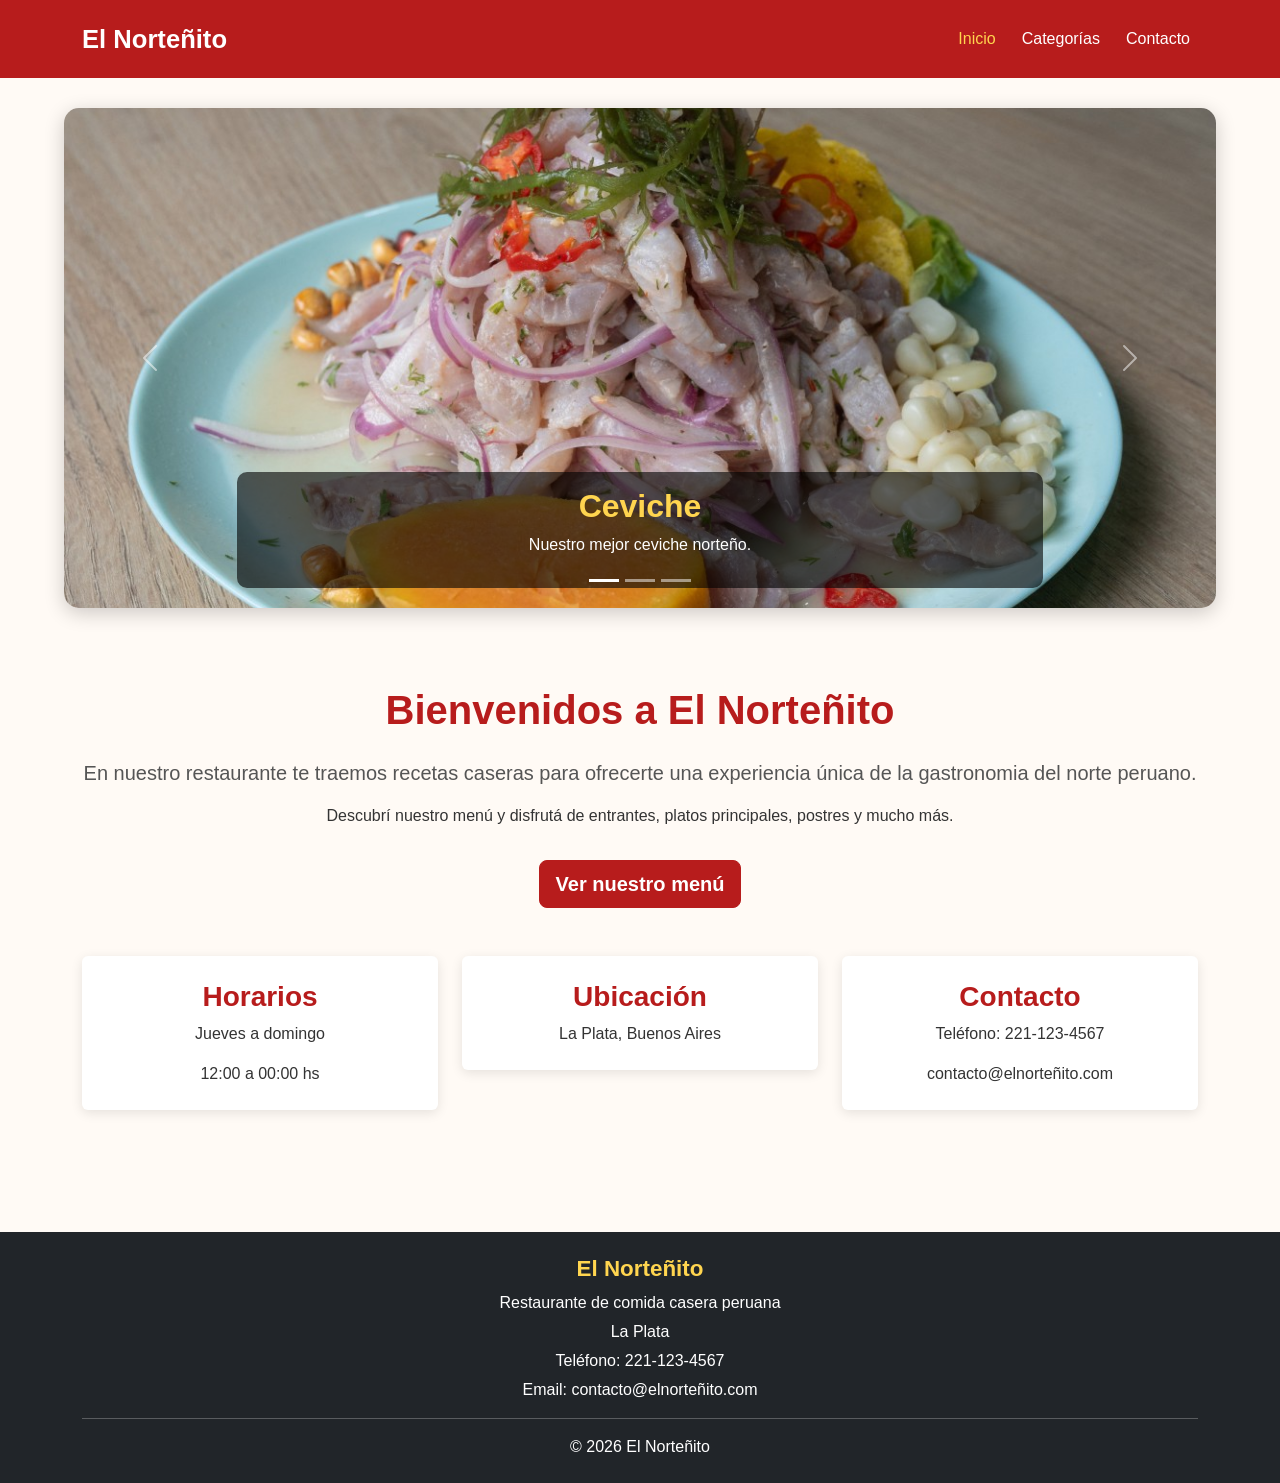
<file: index.html>
<!DOCTYPE html>
<html lang="es">

<head>
    <meta charset="UTF-8">
    <meta name="viewport" content="width=device-width, initial-scale=1.0">
    <title>El Norteñito</title>
    <link href="https://cdn.jsdelivr.net/npm/bootstrap@5.3.8/dist/css/bootstrap.min.css" rel="stylesheet">
    <link rel="stylesheet" href="styles.css">
</head>

<body>
    <nav class="navbar navbar-expand-lg navbar-dark bg-dark">
        <div class="container">
            <a class="navbar-brand" href="index.html">
                El Norteñito
            </a>
            <button class="navbar-toggler" type="button" data-bs-toggle="collapse" data-bs-target="#menuPrincipal"
                aria-controls="menuPrincipal" aria-expanded="false" aria-label="Abrir menú">
                <span class="navbar-toggler-icon"></span>
            </button>
            <div class="collapse navbar-collapse" id="menuPrincipal">
                <ul class="navbar-nav ms-auto">
                    <li class="nav-item">
                        <a class="nav-link active" aria-current="page" href="index.html">
                            Inicio
                        </a>
                    </li>
                    <li class="nav-item">
                        <a class="nav-link" href="categorias.html">
                            Categorías
                        </a>
                    </li>
                    <li class="nav-item">
                        <a class="nav-link" href="contacto.html">
                            Contacto
                        </a>
                    </li>
                </ul>
            </div>
        </div>
    </nav>

    <section id="productosDestacados">
        <div id="carruselProductos" class="carousel slide" data-bs-ride="carousel">
            <div class="carousel-indicators">
                <button type="button" data-bs-target="#carruselProductos" data-bs-slide-to="0" class="active"
                    aria-current="true" aria-label="Producto 1">
                </button>
                <button type="button" data-bs-target="#carruselProductos" data-bs-slide-to="1" aria-label="Producto 2">
                </button>
                <button type="button" data-bs-target="#carruselProductos" data-bs-slide-to="2" aria-label="Producto 3">
                </button>
            </div>
            <div class="carousel-inner">
                <div class="carousel-item active">
                    <img src="imagenes/Ceviche-peruano.jpg" class="d-block w-100" alt="Ceviche">
                    <div class="carousel-caption d-none d-md-block">
                        <h2>
                            Ceviche
                        </h2>
                        <p>
                            Nuestro mejor ceviche norteño.
                        </p>
                    </div>
                </div>
                <div class="carousel-item">
                    <img src="imagenes/Lomo-saltado.jpg" class="d-block w-100" alt="Lomo saltado de carne">
                    <div class="carousel-caption d-none d-md-block">
                        <h2>
                            Lomo saltado de carne
                        </h2>
                        <p>
                            Lomo saltado con papas, verduras salteadas y arroz.
                        </p>
                    </div>
                </div>
                <div class="carousel-item">
                    <img src="imagenes/Causa-Limena.jpg" class="d-block w-100" alt="Causa Limeña">
                    <div class="carousel-caption d-none d-md-block">
                        <h2>
                            Causa Limeña
                        </h2>
                        <p>
                            Causa de atun con palta, mayonesa y cebolla.
                        </p>
                    </div>
                </div>
            </div>
            <button class="carousel-control-prev" type="button" data-bs-target="#carruselProductos"
                data-bs-slide="prev">
                <span class="carousel-control-prev-icon" aria-hidden="true">
                </span>
                <span class="visually-hidden">
                    Anterior
                </span>
            </button>
            <button class="carousel-control-next" type="button" data-bs-target="#carruselProductos"
                data-bs-slide="next">
                <span class="carousel-control-next-icon" aria-hidden="true">
                </span>
                <span class="visually-hidden">
                    Siguiente
                </span>
            </button>
        </div>
    </section>
    <main>
        <section class="container text-center py-5">
            <h1 class="mb-4">
                Bienvenidos a El Norteñito
            </h1>
            <p class="lead">
                En nuestro restaurante te traemos recetas caseras para ofrecerte una
                experiencia única de la gastronomia del norte peruano.
            </p>
            <p>
                Descubrí nuestro menú y disfrutá de entrantes,
                platos principales, postres y mucho más.
            </p>
            <a href="categorias.html" class="btn btn-primary btn-lg mt-3">
                Ver nuestro menú
            </a>
        </section>
        <section class="container pb-5">
            <div class="row text-center">
                <div class="col-md-4 mb-4">
                    <div class="p-4 border rounded">
                        <h3>
                            Horarios
                        </h3>
                        <p>
                            Jueves a domingo
                        </p>
                        <p class="mb-0">
                            12:00 a 00:00 hs
                        </p>
                    </div>
                </div>
                <div class="col-md-4 mb-4">
                    <div class="p-4 border rounded">
                        <h3>
                            Ubicación
                        </h3>
                        <p class="mb-0">
                            La Plata, Buenos Aires
                        </p>
                    </div>
                </div>
                <div class="col-md-4 mb-4">
                    <div class="p-4 border rounded">
                        <h3>
                            Contacto
                        </h3>
                        <p>
                            Teléfono: 221-123-4567
                        </p>
                        <p class="mb-0">
                            contacto@elnorteñito.com
                        </p>
                    </div>
                </div>
            </div>
        </section>
    </main>
    <footer class="bg-dark text-white text-center py-4">
        <div class="container">
            <h5>El Norteñito</h5>
            <p>Restaurante de comida casera peruana</p>
            <p>La Plata</p>
            <p>Teléfono: 221-123-4567</p>
            <p>Email: contacto@elnorteñito.com</p>
            <hr>
            <p class="mb-0">© 2026 El Norteñito</p>
        </div>
    </footer>
    <script src="https://cdn.jsdelivr.net/npm/bootstrap@5.3.8/dist/js/bootstrap.bundle.min.js">
    </script>
    <script src="script.js"></script>
</body>

</html>
</file>
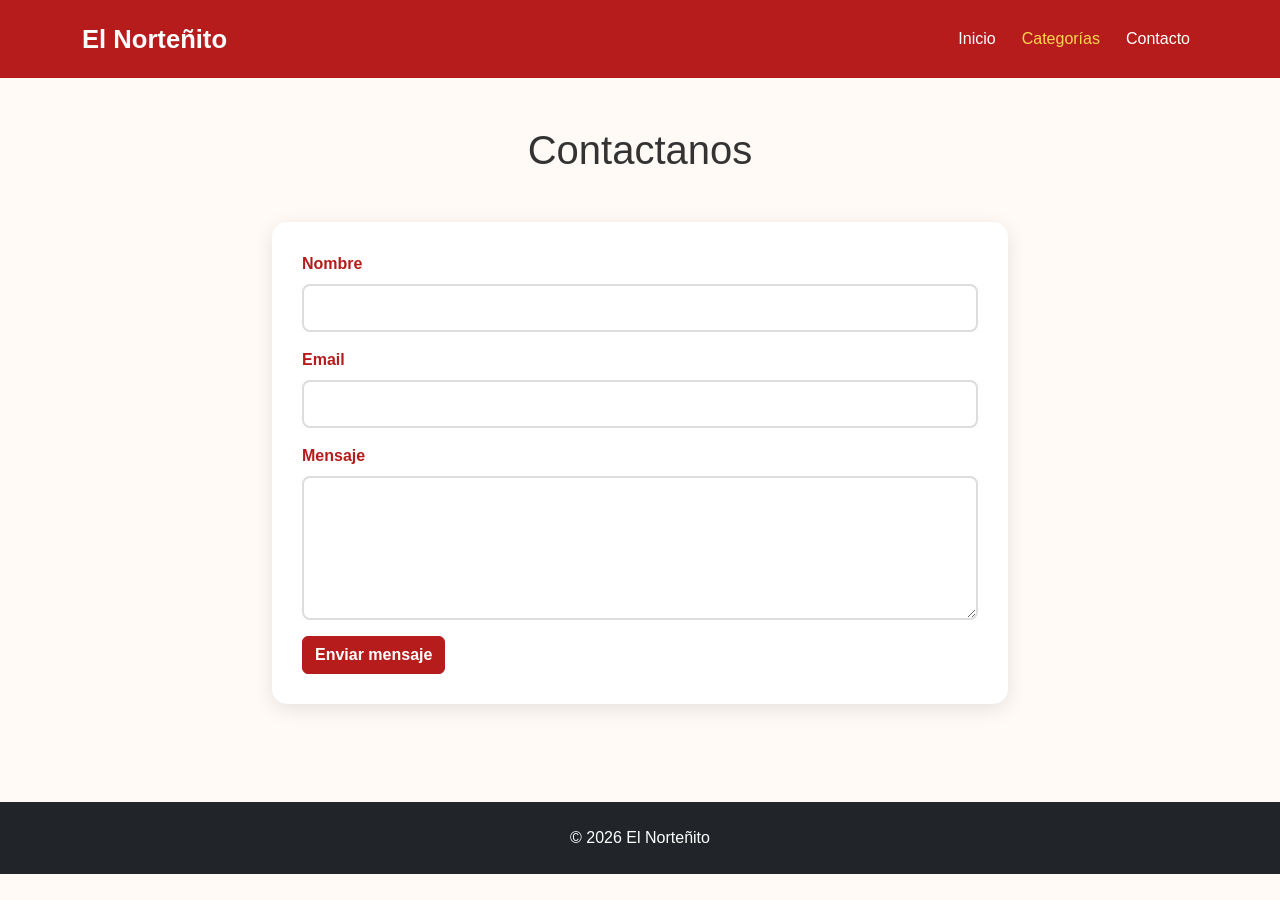
<file: contacto.html>
<!DOCTYPE html>
<html lang="es">
<head>
    <meta charset="UTF-8">
    <meta name="viewport"
          content="width=device-width, initial-scale=1.0">
    <title>Contacto</title>
    <link
        href="https://cdn.jsdelivr.net/npm/bootstrap@5.3.8/dist/css/bootstrap.min.css"
        rel="stylesheet">
    <link rel="stylesheet" href="styles.css">
</head>
<body>
    <nav class="navbar navbar-expand-lg navbar-dark bg-dark">
        <div class="container">
            <a class="navbar-brand" href="index.html">
                El Norteñito
            </a>
            <button class="navbar-toggler" type="button" data-bs-toggle="collapse" data-bs-target="#menuPrincipal"
                aria-controls="menuPrincipal" aria-expanded="false" aria-label="Abrir menú">
                <span class="navbar-toggler-icon"></span>
            </button>
            <div class="collapse navbar-collapse" id="menuPrincipal">
                <ul class="navbar-nav ms-auto">
                    <li class="nav-item">
                        <a class="nav-link" href="index.html">
                            Inicio
                        </a>
                    </li>
                    <li class="nav-item">
                        <!-- 'active' y 'aria-current' van aquí para esta página -->
                        <a class="nav-link active" aria-current="page" href="categorias.html">
                            Categorías
                        </a>
                    </li>
                    <li class="nav-item">
                        <a class="nav-link" href="contacto.html">
                            Contacto
                        </a>
                    </li>
                </ul>
            </div>
        </div>
    </nav>
    <main class="container py-5">
        <h1 class="text-center mb-5">
            Contactanos
        </h1>
        <div class="row justify-content-center">
            <div class="col-md-8">
                <form id="formContacto">
                    <div class="mb-3">
                        <label for="nombre"
                               class="form-label">
                            Nombre
                        </label>
                        <input
                            type="text"
                            class="form-control"
                            id="nombre"
                            name="nombre"
                            required>
                    </div>
                    <div class="mb-3">
                        <label for="email"
                               class="form-label">
                            Email
                        </label>
                        <input
                            type="email"
                            class="form-control"
                            id="email"
                            name="email"
                            required>
                    </div>
                    <div class="mb-3">
                        <label for="mensaje"
                               class="form-label">
                            Mensaje
                        </label>
                        <textarea
                            class="form-control"
                            id="mensaje"
                            name="mensaje"
                            rows="5"
                            required>
                        </textarea>
                    </div>
                    <button
                        type="submit"
                        class="btn btn-primary">
                        Enviar mensaje
                    </button>
                </form>
            </div>
        </div>
    </main>
    <footer class="bg-dark text-white text-center py-4">
        <p class="mb-0">
            © 2026 El Norteñito
        </p>
    </footer>
    <script
        src="https://cdn.jsdelivr.net/npm/bootstrap@5.3.8/dist/js/bootstrap.bundle.min.js">
    </script>
    <script src="script.js"></script>
</body>
</html>
</file>
<file: styles.css>
body {
    background-color: #f8f8f8;
}

.carousel-item img {
    height: 500px;
    object-fit: cover;
}

.card img {
    height: 250px;
    object-fit: cover;
}

footer {
    margin-top: 50px;
}

@media (max-width: 768px) {

    .carousel-item img {
        height: 300px;
    }

    .card img {
        height: 200px;
    }

}

body {
    background-color: #fffaf5;
    color: #333;
    font-family: Arial, sans-serif;
}

.navbar {
    background-color: #b71c1c !important;
    padding: 15px 0;
}

.navbar-brand {
    font-size: 1.6rem;
    font-weight: bold;
    color: #ffffff !important;
}

.navbar-brand:hover {
    color: #ffd54f !important;
}

.nav-link {
    color: #ffffff !important;
    font-weight: 500;
    margin-left: 10px;
}

.nav-link:hover {
    color: #ffd54f !important;
}

.nav-link.active {
    color: #ffd54f !important;
}

#productosDestacados {
    width: 90%;
    margin: 30px auto;
}

.carousel {
    border-radius: 15px;
    overflow: hidden;
    box-shadow: 0 5px 20px rgba(0, 0, 0, 0.2);
}

.carousel-item img {
    height: 500px;
    width: 100%;
    object-fit: cover;
}

.carousel-caption {
    background-color: rgba(0, 0, 0, 0.60);
    border-radius: 10px;
    padding: 15px;
}

.carousel-caption h2 {
    color: #ffd54f;
    font-weight: bold;
}

.carousel-caption p {
    color: white;
}

section h1,
section h2 {
    color: #b71c1c;
    font-weight: bold;
}

section h1 {
    font-size: 2.5rem;
}

.lead {
    color: #555;
}

.btn-primary {
    background-color: #b71c1c;
    border-color: #b71c1c;
    font-weight: bold;
}

.btn-primary:hover {
    background-color: #8e1515;
    border-color: #8e1515;
}

.card {
    border: none;
    border-radius: 15px;
    overflow: hidden;
    background-color: #ffffff;

    box-shadow: 0 4px 15px rgba(0, 0, 0, 0.12);

    transition: transform 0.3s ease,
                box-shadow 0.3s ease;
}

.card:hover {
    transform: translateY(-8px);

    box-shadow: 0 8px 25px rgba(0, 0, 0, 0.20);
}

.card img {
    height: 250px;
    object-fit: cover;
}

.card-title {
    color: #b71c1c;
    font-weight: bold;
}

.card-text {
    color: #555;
}

.card .fw-bold {
    color: #b71c1c;
    font-size: 1.2rem;
}

.container .border {
    border: none !important;
    background-color: #ffffff;
    border-radius: 15px;

    box-shadow: 0 3px 12px rgba(0, 0, 0, 0.10);
}

.container .border h3 {
    color: #b71c1c;
    font-weight: bold;
}

.modal-content {
    border: none;
    border-radius: 15px;
    overflow: hidden;
}

.modal-header {
    background-color: #b71c1c;
    color: white;
}

.modal-title {
    font-weight: bold;
}

.modal-body img {
    border-radius: 10px;
}

.modal-footer {
    background-color: #fffaf5;
}

form {
    background-color: white;
    padding: 30px;
    border-radius: 15px;

    box-shadow: 0 5px 20px rgba(0, 0, 0, 0.10);
}

.form-label {
    color: #b71c1c;
    font-weight: bold;
}

.form-control {
    border: 2px solid #ddd;
    border-radius: 8px;
    padding: 10px;
}

.form-control:focus {
    border-color: #b71c1c;

    box-shadow: 0 0 0 0.2rem rgba(183, 28, 28, 0.15);
}

footer {
    background-color: #212121 !important;
    margin-top: 50px;
}

footer h5 {
    color: #ffd54f;
    font-size: 1.4rem;
    font-weight: bold;
}

footer p {
    margin-bottom: 5px;
}

@media (max-width: 768px) {

    #productosDestacados {
        width: 95%;
        margin: 20px auto;
    }

    .carousel-item img {
        height: 300px;
    }

    .carousel-caption {
        padding: 8px;
    }

    .carousel-caption h2 {
        font-size: 1.3rem;
    }

    .carousel-caption p {
        font-size: 0.9rem;
    }

    section h1 {
        font-size: 2rem;
    }

    .card img {
        height: 200px;
    }

    form {
        padding: 20px;
    }

}
</file>
